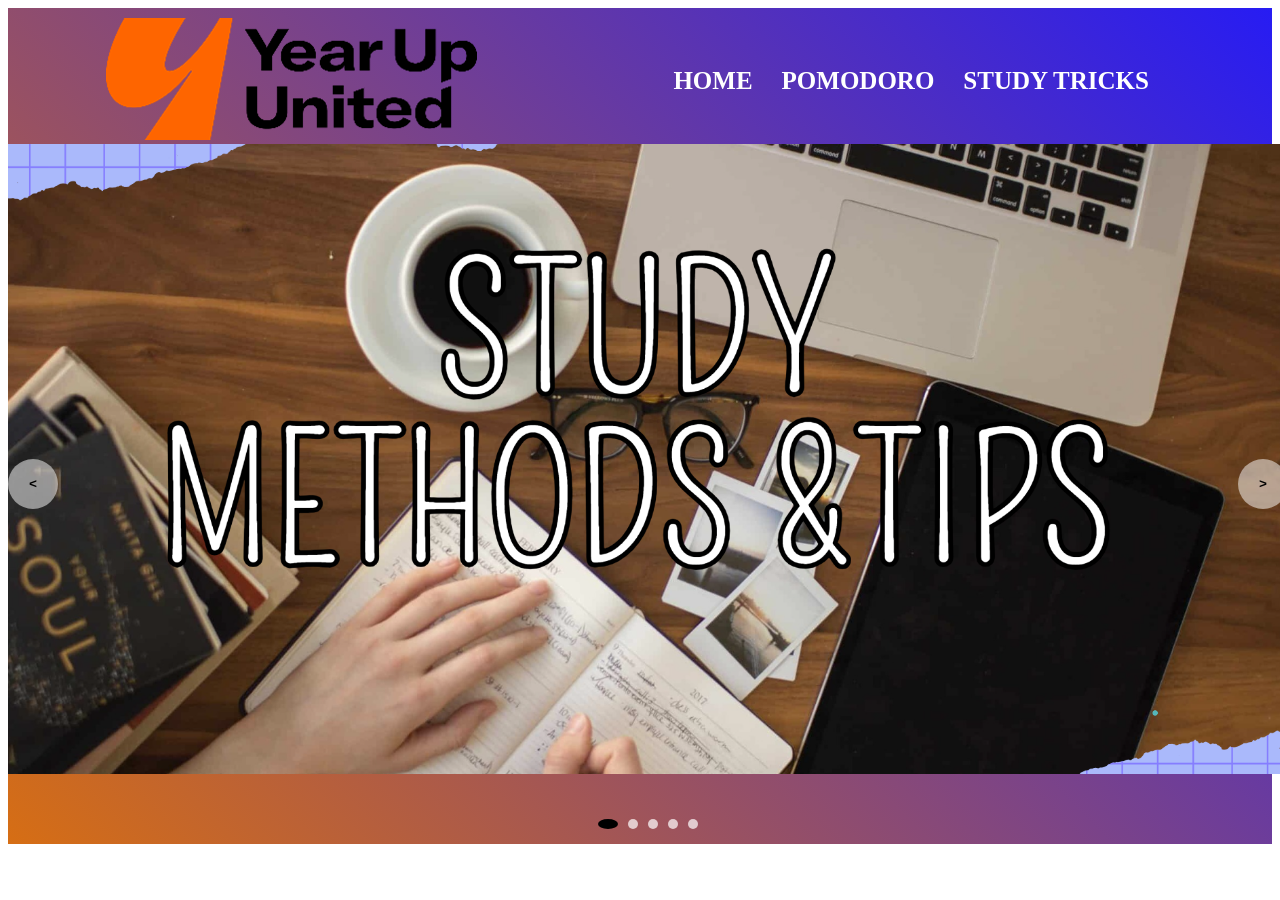
<file: index.html>
<!DOCTYPE html>
<html lang="en">
<head>
  <meta charset="UTF-8">
  <meta name="viewport" content="width=device-width, initial-scale=1.0">
  <title>eduhelp</title>
  <link rel="stylesheet" href="styles.css">
</head>
<body>
  <div class="header">
    <div class="container">
      <div class="header-line">
        <div class="header-logo">
          <img src="logo.png" alt="Logo">
        </div>
        <div class="nav">
          <a class="nav-item" href="index.html">HOME</a>
          <a class="nav-item" href="pomodoro.html">POMODORO</a>
          <a class="nav-item" href="tips.html">STUDY TRICKS</a>
        </div>
      </div>
      <div class="slider">
        <div class="list">
          <div class="item"><img src="tips.png" alt="Image 1"></div>
          <div class="item"><img src="image2.jpg" alt="Image 2"></div>
          <div class="item"><img src="image3.jpg" alt="Image 3"></div>
          <div class="item"><img src="image4.jpg" alt="Image 4"></div>
          <div class="item"><img src="image1.jpg" alt="Image 5"></div>
        </div>
        <!-- Buttons -->
        <div class="buttons">
          <button id="prev">&lt;</button>
          <button id="next">&gt;</button>
        </div>
        <!-- Dots -->
        <ul class="dots">
          <li class="active"></li>
          <li></li>
          <li></li>
          <li></li>
          <li></li>
        </ul>
      </div>
    </div>
  </div>
  <script src="script.js"></script>
</body>
</html>
</file>
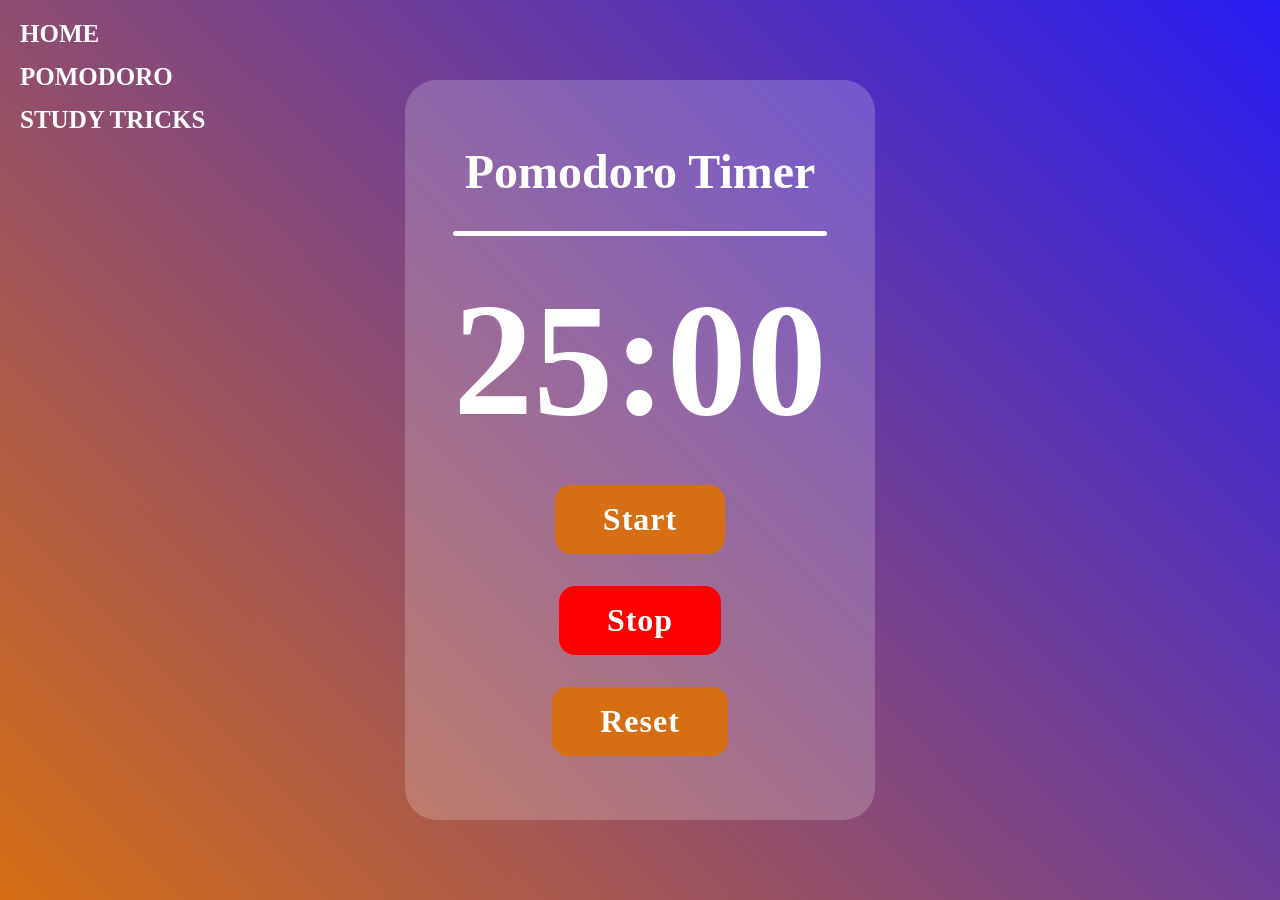
<file: pomodoro.html>
<!DOCTYPE html>
<html lang="en">
<head>
    <meta charset="UTF-8">
    <meta http-equiv="X-UA-Compatible" content="IE-edge">
    <meta name="viewport" content="width=device-width, initial-scale=1.0">
    <title>Pomodoro Timer</title>
    <link rel="stylesheet" href="pomodoro.css">
</head>
<body>
    <div class="nav">
        <a class="nav-item" href="index.html">HOME</a>
        <a class="nav-item" href="pomodoro.html">POMODORO</a>
        <a class="nav-item" href="tips.html">STUDY TRICKS</a>
      </div>
    <div class="container">
        <h1 class="title">Pomodoro Timer</h1>
        <hr>
        <p class="timer" id="timer">25:00</p>
        <button id="start">Start</button>
        <button id="stop">Stop</button>
        <button id="reset">Reset</button>
    </div>
    <script src="pomodoro.js"></script>
</body>
</html>
</file>
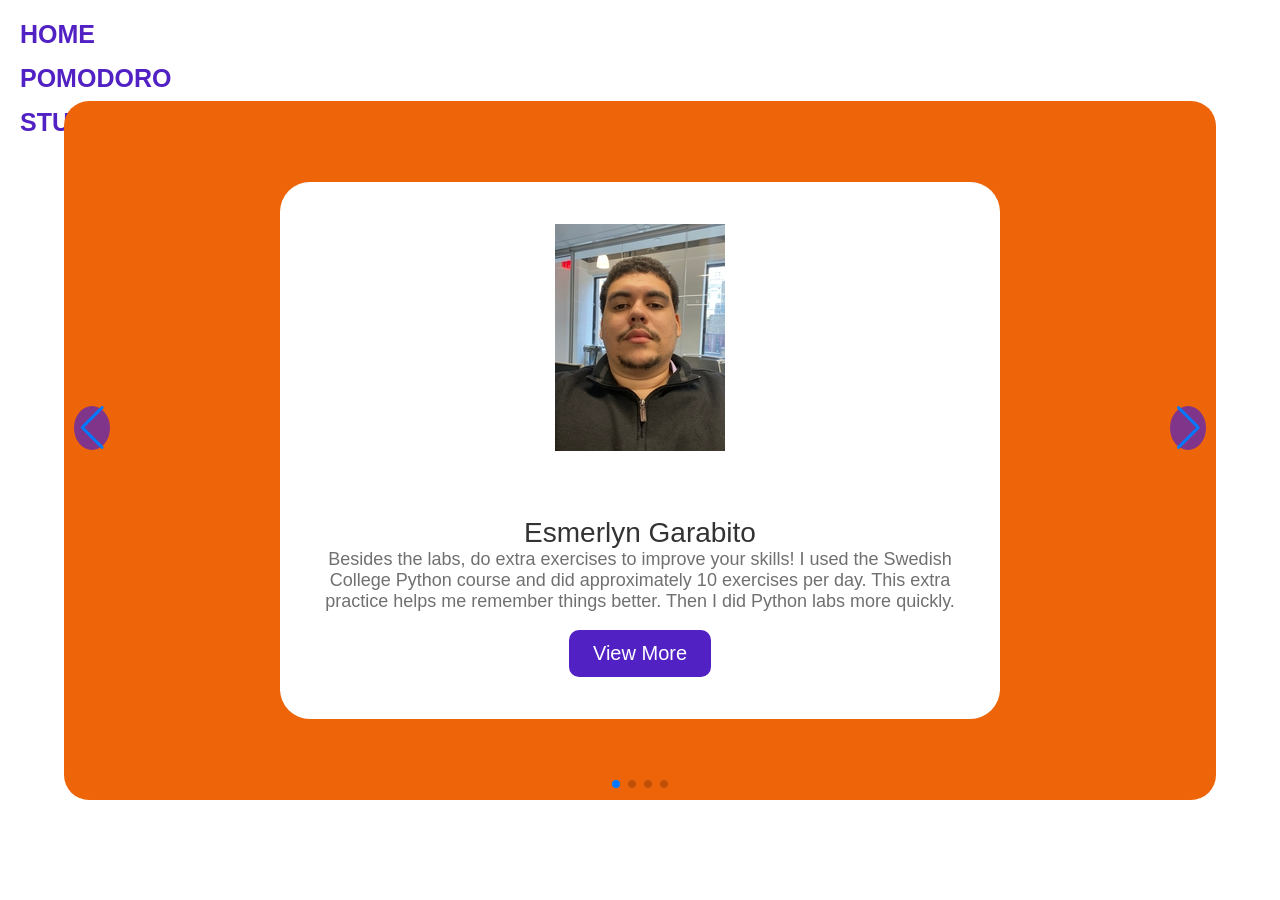
<file: tips.html>
<!DOCTYPE html>
<html lang="en">
<head>
    <meta charset="UTF-8">
    <meta http-equiv="X-UA-Compatible" content="IE-edge">
    <meta name="viewport" content="width=device-width, initial-scale=1.0">  
    <title>Study Tricks</title>
    <link rel="stylesheet" href="tips.css">
    <link rel="stylesheet" href="https://unpkg.com/swiper/swiper-bundle.min.css"> <!-- Swiper CSS -->
</head>
<body>
    <div class="nav">
        <a class="nav-item" href="index.html">HOME</a>
        <a class="nav-item" href="pomodoro.html">POMODORO</a>
        <a class="nav-item" href="reservation.html">STUDY TRICKS</a>
      </div>
    <div class="swiper-container">
        <div class="swiper-wrapper">
            <!-- Esmerlyn  -->
            <div class="swiper-slide">
                <div class="card">
                    <div class="image-content">
                        <img src="Esmerlyn.jpeg" alt="" class="card-img">
                    </div>
                    <div class="card-content">
                        <h2 class="name">Esmerlyn Garabito</h2>
                        <p class="description">Besides the labs, do extra exercises to improve your skills!
                            I used the Swedish College Python course and did approximately
                            10 exercises per day. This extra practice helps me remember
                            things better. Then I did Python labs more quickly.</p>
                        <button class="button">View More</button>
                    </div>
                </div>
            </div>

            <!-- Slide 2 Chhoma  Gurung -->
            <div class="swiper-slide">
                <div class="card">
                    <div class="image-content">
                        <img src="Chhoma.jpg" alt="" class="card-img">
                    </div>
                    <div class="card-content">
                        <h2 class="name">Chhoma Gurung</h2>
                        <p class="description">Stay organized by 
                            using a planner to keep track of deadlines. 
                            Manage your time by breaking big tasks into smaller
                             steps and starting early to avoid last-minute stress.
                              If you get stuck, do not hesitate to ask for help from
                               instructors or classmates. Stay positive when challenges 
                               arise—take breaks, celebrate small wins, and keep pushing forward.</p>
                        <button class="button">View More</button>
                    </div>
                </div>
            </div>

            <!-- Slide 3 Yousef Kharma-->
            <div class="swiper-slide">
                <div class="card">
                    <div class="image-content">
                        <img src="Yusuf.jpeg" alt="" class="card-img">
                    </div>
                    <div class="card-content">
                        <h2 class="name">Yousef Kharma</h2>
                        <p class="description">Before diving into projects or labs, 
                            take time to read and understand the material.
                             This approach helps to build a strong foundation and ensures that you can tackle
                              challenges confidently.</p>
                        <button class="button">View More</button>
                    </div>
                </div>
            </div>

            <!-- Slide 4 Mahir Azam -->
            <div class="swiper-slide">
                <div class="card">
                    <div class="image-content">
                        <img src="Mahir.jpg" alt="" class="card-img">
                    </div>
                    <div class="card-content">
                        <h2 class="name">Mahir Azam </h2>
                        <p class="description">If you're looking to succeed, I recommend setting aside time to study,
                             like I do on Sundays. I usually spend 8-10 hours preparing for the upcoming week's labs 
                             and projects. I make sure to read and complete all assignments because learning ahead of
                              time can really make a difference.</p>
                        <button class="button">View More</button>
                    </div>
                </div>
            </div>
        </div>

        <!-- Navigation buttons -->
        <div class="swiper-button-next"></div>
        <div class="swiper-button-prev"></div>

        
        <div class="swiper-pagination"></div>
    </div>

    <script src="https://unpkg.com/swiper/swiper-bundle.min.js"></script> 
    <script>
        // Swiper configuration
        const swiper = new Swiper('.swiper-container', {
            loop: true,
            navigation: {
                nextEl: '.swiper-button-next',
                prevEl: '.swiper-button-prev',
            },
            pagination: {
                el: '.swiper-pagination',
                clickable: true,
            },
        });
    </script>
</body>
</html>
</file>
<file: styles.css>
.container {
    background: linear-gradient(
    -135deg,
    rgb(39, 28, 243), rgb(214, 110, 20))
}

.header {
    height: 80vh;
    background-repeat: no-repeat;
    background-size: cover;
}

.header-line {
    padding-top: 10px;
    display: flex;
    align-items: center;
    justify-content: space-around;
}

.nav-item {
    color: white;
    text-decoration: none;
    font-weight: 700;
    font-size: 25px;
    margin-right: 25px;
}

.nav-item:hover {
    color: black;
}

.slider {
    width: 1300px;
    max-width: 100vw;
    height: 700px;
    margin: auto;
    position: relative;
    overflow: hidden;
}

.list {
    position: absolute;
    top: 0;
    left: 0;
    height: 100%;
    display: flex;
    width: max-content;
    transition: 1s;
}

.list img {
    width: 1300px;
    max-width: 100vw;
    height: 90%;
    object-fit: cover;
}

.buttons {
    position: absolute;
    top: 45%;
    left: 0;
    width: 100%;
    z-index: 10;
    display: flex;
    justify-content: space-between;
}

.buttons button {
    width: 50px;
    height: 50px;
    border-radius: 50%;
    background-color: rgba(255, 255, 255, 0.5);
    color: black;
    border: none;
    font-family: monospace;
    font-weight: bold;
    cursor: pointer;
}

.dots {
    position: absolute;
    bottom: 10px;
    left: 0;
    width: 100%;
    margin: 0;
    padding: 0;
    display: flex;
    justify-content: center;
}

.dots li {
    list-style: none;
    width: 10px;
    height: 10px;
    background-color: #fff;
    margin: 5px;
    border-radius: 50%;
    cursor: pointer;
    opacity: 0.7;
}

.dots li.active {
    width: 20px;
    background-color: #000;
    opacity: 1;
}
</file>
<file: pomodoro.css>
* {
margin: 0;
padding: 0;
box-sizing: border-box;
font-family: "Poppins";
}

.nav {
    display: flex;
    flex-direction: column; /* Arrange items vertically */
    align-items: flex-start; /* Align items to the left */
    gap: 15px; /* Spacing between items */
    position: absolute; /* Allow positioning */
    top: 20px; /* Distance from the top of the page */
    left: 20px; /* Distance from the left of the page */
}

.nav-item {
    color: white;
    text-decoration: none;
    font-weight: 700;
    font-size: 25px;
    margin: 0; /* No extra margins */
}

.nav-item:hover {
    color: black;
}
body{
    min-height: 100vh;
    background: linear-gradient(
    -135deg,
    rgb(39, 28, 243), rgb(214, 110, 20));
    display: flex;
    align-items: center;
    justify-content: center;
}

.container{
    display: flex;
    flex-direction: column;
    align-items: center;
    justify-content: center;
    gap: 2em;
    color: white;
    background-color: rgba(255,255,255, 0.20);
    border-radius: 2em;
    padding: 4em 3em;
}

.title{
    font-size: 3em;
}
hr{
   width: 100%;
   background-color: white;
   height: 5px;
   border-radius: 1em;
   border: none;
}

.timer {
    font-size: 10em;
    font-weight: 700;
}

.button-wrapper {
    display: flex;
    gap: 1em;
}

button{
    font-size: 2em;
    font-weight: 800;
    letter-spacing: 1px;
    padding: 0.5em 1.5em;
    border-radius: 0.5em;
    border: none;
    color: white;
    cursor: pointer;
    transition: 0.2s ease-in-out;  
}

button:hover {
    transform: translateY(-10px);
}

#start{
    background-color: rgb(214, 110, 20);
}

#stop{
    background-color: red;
}

#reset {
    background-color: rgb(214, 110, 20);
}
</file>
<file: tips.css>
* {
    margin: 0;
    padding: 0;
    box-sizing: border-box;
    font-family: 'Poppins', sans-serif;
}

.nav {
    display: flex;
    flex-direction: column; /* Arrange items vertically */
    align-items: flex-start; /* Align items to the left */
    gap: 15px; /* Spacing between items */
    position: absolute; /* Allow positioning */
    top: 20px; /* Distance from the top of the page */
    left: 20px; /* Distance from the left of the page */
}

.nav-item {
    color: rgb(82, 33, 196) ;
    text-decoration: none;
    font-weight: 700;
    font-size: 25px;
    margin: 0; /* No extra margins */
}

.nav-item:hover {
    color: black;
}

body {
    min-height: 100vh;
    display: flex;
    align-items: center;
    justify-content: center;
    background: #fff;
}

.swiper-container {
    max-width: 1280px; 
    width: 90%;
    background-color: rgb(238, 101, 9);
    padding: 60px 0; 
    overflow: hidden; 
    display: flex;
    justify-content: center; 
    position: relative; 
    border-radius: 25px;
}

.swiper-wrapper {
    display: flex;
    align-items: center;
    transition: transform 0.3s ease-in-out; 
}

.swiper-slide {
    display: flex;
    justify-content: center;
    align-items: center;
    height: 100%; 
}
.card {
    width: 720px; 
    border-radius: 30px;
    background-color: #fff;
    transition: transform 0.3s ease; 
    will-change: transform; 
    display: flex;
    flex-direction: column;
    align-items: center; 
    justify-content: center; 
    margin: 0 auto; 
}

.image-content,
.card-content {
    display: flex;
    flex-direction: column;
    align-items: center;
    padding: 24px 16px; 
}

.image-content {
    position: relative;
    row-gap: 12px;
    padding: 42px 0; 
    text-align: center; 
    display: flex;
    justify-content: center; 
    align-items: center; 
}

.card-image {
    position: relative;
    height: 300px; 
    width: 300px; 
    border-radius: 50%;
    background: #fff;
    padding: 6px; 
}

.card-image .card-img {
    height: 100%;
    width: 100%;
    object-fit: cover; 
    border-radius: 50%;
    border: 8px solid rgb(82, 33, 196);
}

.overlay {
    position: absolute;
    left: 0;
    top: 0;
    height: 100%;
    width: 100%;
    background-color: rgb(82, 33, 196);
    border-radius: 30px 30px 0 30px; 
}

.overlay::before,
.overlay::after {
    content: '';
    position: absolute;
    right: 0;
    bottom: -50px; 
    height: 50px; 
    width: 50px; 
    background-color: rgb(82, 33, 196);
}

.overlay::after {
    border-radius: 0 30px 0 0;
    background-color: #fff;
}

.name {
    font-size: 28px; 
    font-weight: 500;
    color: #333;
}

.description {
    font-size: 18px; /* Increased font size */
    color: #707070;
    text-align: center;
}

.button {
    border: none;
    font-size: 20px; /* Increased button font size */
    color: #fff;
    padding: 12px 24px; /* Larger padding for button */
    background-color: rgb(82, 33, 196);
    border-radius: 10px; /* Adjusted border radius */
    margin: 18px;
    cursor: pointer;
    transition: all 0.3s ease;
}

.button:hover {
    background: rgb(238, 101, 9);
}

.swiper-button-next,
.swiper-button-prev {
    color: #fff;
    background-color: rgba(82, 33, 196, 0.7);
    border-radius: 50%;
    padding: 18px; /* Larger swipe buttons */
    transition: 0.3s ease;
    position: absolute;
    top: 50%; 
    transform: translateY(-50%);
}

.swiper-button-next {
    right: 20px; /* Adjusted position closer to edge */
}

.swiper-button-prev {
    left: 20px; /* Adjusted position closer to edge */
}

.swiper-button-next:hover,
.swiper-button-prev:hover {
    background-color: rgb(238, 101, 9);
}

.swiper-pagination-bullet {
    background: rgb(82, 33, 196);
    opacity: 1;
}

.swiper-pagination-bullet-active {
    background: rgb(214, 110, 20);
}
</file>
